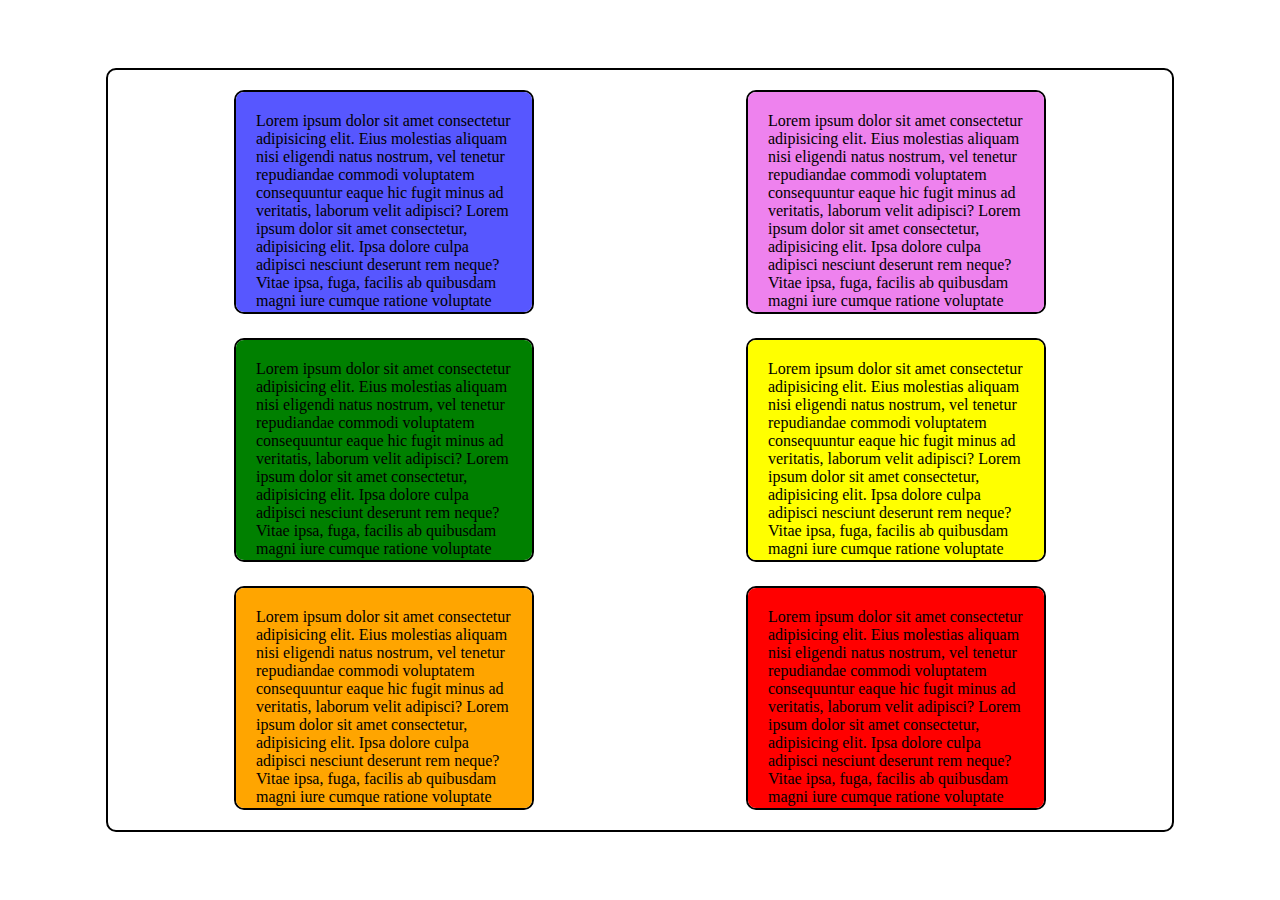
<file: correction/exo n°2/index.html>
<!DOCTYPE html>
<html lang="en">
<head>
    <meta charset="UTF-8">
    <meta http-equiv="X-UA-Compatible" content="IE=edge">
    <meta name="viewport" content="width=device-width, initial-scale=1.0">
    <link rel="stylesheet" href="style.css">
    <title>Document</title>
</head>
<body>
    <div id="container">
        <div class="paragraphe-block bleu">
            <p>
                Lorem ipsum dolor sit amet consectetur adipisicing elit. Eius molestias aliquam nisi eligendi natus nostrum, vel tenetur repudiandae commodi voluptatem consequuntur eaque hic fugit minus ad veritatis, laborum velit adipisci? Lorem ipsum dolor sit amet consectetur, adipisicing elit. Ipsa dolore culpa adipisci nesciunt deserunt rem neque? Vitae ipsa, fuga, facilis ab quibusdam magni iure cumque ratione voluptate voluptatum, ad quaerat! Lorem ipsum dolor sit amet consectetur adipisicing elit. Nesciunt omnis corporis aspernatur sint illo facilis recusandae alias, saepe adipisci unde error fugiat repudiandae nostrum, quis earum quia labore, accusantium eaque! Lorem ipsum dolor sit amet consectetur adipisicing elit. Autem dolores officiis, ad nam earum provident dolorem aperiam magnam, quasi voluptatibus expedita dolorum reiciendis temporibus illum quia veritatis ipsam animi maiores?
            </p>
        </div>
        <div class="paragraphe-block vert">
            <p>
                Lorem ipsum dolor sit amet consectetur adipisicing elit. Eius molestias aliquam nisi eligendi natus nostrum, vel tenetur repudiandae commodi voluptatem consequuntur eaque hic fugit minus ad veritatis, laborum velit adipisci? Lorem ipsum dolor sit amet consectetur, adipisicing elit. Ipsa dolore culpa adipisci nesciunt deserunt rem neque? Vitae ipsa, fuga, facilis ab quibusdam magni iure cumque ratione voluptate voluptatum, ad quaerat! Lorem ipsum dolor sit amet consectetur adipisicing elit. Nesciunt omnis corporis aspernatur sint illo facilis recusandae alias, saepe adipisci unde error fugiat repudiandae nostrum, quis earum quia labore, accusantium eaque! Lorem ipsum dolor sit amet consectetur adipisicing elit. Autem dolores officiis, ad nam earum provident dolorem aperiam magnam, quasi voluptatibus expedita dolorum reiciendis temporibus illum quia veritatis ipsam animi maiores?
            </p>
        </div>
        <div class="paragraphe-block orange">
            <p>
                Lorem ipsum dolor sit amet consectetur adipisicing elit. Eius molestias aliquam nisi eligendi natus nostrum, vel tenetur repudiandae commodi voluptatem consequuntur eaque hic fugit minus ad veritatis, laborum velit adipisci? Lorem ipsum dolor sit amet consectetur, adipisicing elit. Ipsa dolore culpa adipisci nesciunt deserunt rem neque? Vitae ipsa, fuga, facilis ab quibusdam magni iure cumque ratione voluptate voluptatum, ad quaerat! Lorem ipsum dolor sit amet consectetur adipisicing elit. Nesciunt omnis corporis aspernatur sint illo facilis recusandae alias, saepe adipisci unde error fugiat repudiandae nostrum, quis earum quia labore, accusantium eaque! Lorem ipsum dolor sit amet consectetur adipisicing elit. Autem dolores officiis, ad nam earum provident dolorem aperiam magnam, quasi voluptatibus expedita dolorum reiciendis temporibus illum quia veritatis ipsam animi maiores?
            </p>
        </div>
        <div class="paragraphe-block violet">
            <p>
                Lorem ipsum dolor sit amet consectetur adipisicing elit. Eius molestias aliquam nisi eligendi natus nostrum, vel tenetur repudiandae commodi voluptatem consequuntur eaque hic fugit minus ad veritatis, laborum velit adipisci? Lorem ipsum dolor sit amet consectetur, adipisicing elit. Ipsa dolore culpa adipisci nesciunt deserunt rem neque? Vitae ipsa, fuga, facilis ab quibusdam magni iure cumque ratione voluptate voluptatum, ad quaerat! Lorem ipsum dolor sit amet consectetur adipisicing elit. Nesciunt omnis corporis aspernatur sint illo facilis recusandae alias, saepe adipisci unde error fugiat repudiandae nostrum, quis earum quia labore, accusantium eaque! Lorem ipsum dolor sit amet consectetur adipisicing elit. Autem dolores officiis, ad nam earum provident dolorem aperiam magnam, quasi voluptatibus expedita dolorum reiciendis temporibus illum quia veritatis ipsam animi maiores?
            </p>
        </div>
        <div class="paragraphe-block jaune">
            <p>
                Lorem ipsum dolor sit amet consectetur adipisicing elit. Eius molestias aliquam nisi eligendi natus nostrum, vel tenetur repudiandae commodi voluptatem consequuntur eaque hic fugit minus ad veritatis, laborum velit adipisci? Lorem ipsum dolor sit amet consectetur, adipisicing elit. Ipsa dolore culpa adipisci nesciunt deserunt rem neque? Vitae ipsa, fuga, facilis ab quibusdam magni iure cumque ratione voluptate voluptatum, ad quaerat! Lorem ipsum dolor sit amet consectetur adipisicing elit. Nesciunt omnis corporis aspernatur sint illo facilis recusandae alias, saepe adipisci unde error fugiat repudiandae nostrum, quis earum quia labore, accusantium eaque! Lorem ipsum dolor sit amet consectetur adipisicing elit. Autem dolores officiis, ad nam earum provident dolorem aperiam magnam, quasi voluptatibus expedita dolorum reiciendis temporibus illum quia veritatis ipsam animi maiores?
            </p>
        </div>
        <div class="paragraphe-block rouge">
            <p>
                Lorem ipsum dolor sit amet consectetur adipisicing elit. Eius molestias aliquam nisi eligendi natus nostrum, vel tenetur repudiandae commodi voluptatem consequuntur eaque hic fugit minus ad veritatis, laborum velit adipisci? Lorem ipsum dolor sit amet consectetur, adipisicing elit. Ipsa dolore culpa adipisci nesciunt deserunt rem neque? Vitae ipsa, fuga, facilis ab quibusdam magni iure cumque ratione voluptate voluptatum, ad quaerat! Lorem ipsum dolor sit amet consectetur adipisicing elit. Nesciunt omnis corporis aspernatur sint illo facilis recusandae alias, saepe adipisci unde error fugiat repudiandae nostrum, quis earum quia labore, accusantium eaque! Lorem ipsum dolor sit amet consectetur adipisicing elit. Autem dolores officiis, ad nam earum provident dolorem aperiam magnam, quasi voluptatibus expedita dolorum reiciendis temporibus illum quia veritatis ipsam animi maiores?
            </p>
        </div>
    </div>
</body>
</html>
</file>
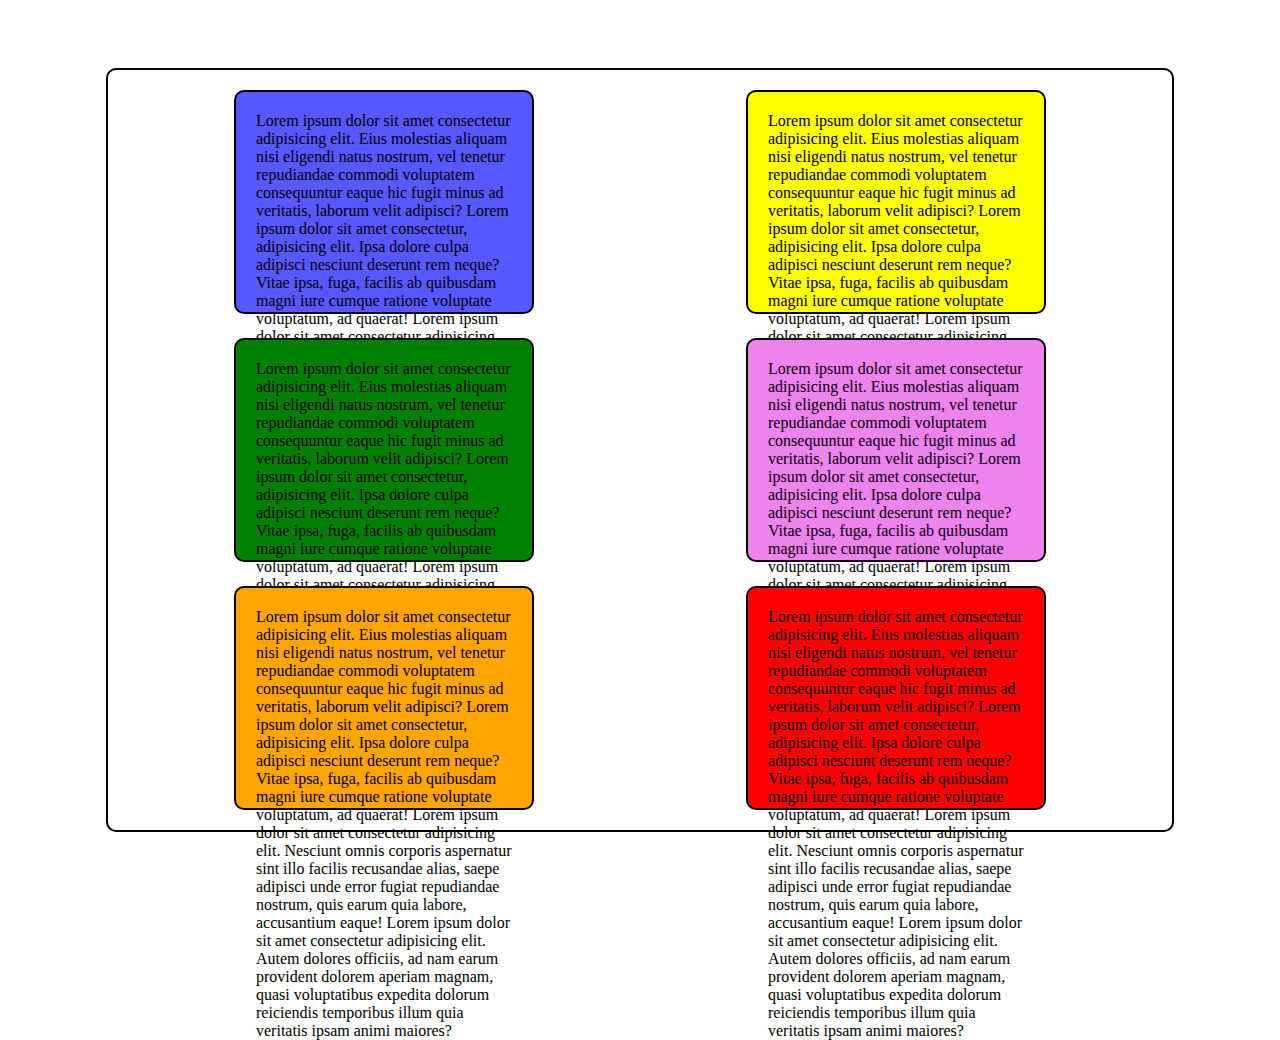
<file: exercice/exo n°2/index.html>
<!DOCTYPE html>
<html lang="en">
<head>
    <meta charset="UTF-8">
    <meta http-equiv="X-UA-Compatible" content="IE=edge">
    <meta name="viewport" content="width=device-width, initial-scale=1.0">
    <link rel="stylesheet" href="style.css">
    <title>Document</title>
</head>
<body>
    <div id="container">
        <div class="paragraphe-block bleu">
            <p>
                Lorem ipsum dolor sit amet consectetur adipisicing elit. Eius molestias aliquam nisi eligendi natus nostrum, vel tenetur repudiandae commodi voluptatem consequuntur eaque hic fugit minus ad veritatis, laborum velit adipisci? Lorem ipsum dolor sit amet consectetur, adipisicing elit. Ipsa dolore culpa adipisci nesciunt deserunt rem neque? Vitae ipsa, fuga, facilis ab quibusdam magni iure cumque ratione voluptate voluptatum, ad quaerat! Lorem ipsum dolor sit amet consectetur adipisicing elit. Nesciunt omnis corporis aspernatur sint illo facilis recusandae alias, saepe adipisci unde error fugiat repudiandae nostrum, quis earum quia labore, accusantium eaque! Lorem ipsum dolor sit amet consectetur adipisicing elit. Autem dolores officiis, ad nam earum provident dolorem aperiam magnam, quasi voluptatibus expedita dolorum reiciendis temporibus illum quia veritatis ipsam animi maiores?
            </p>
        </div>
        <div class="paragraphe-block vert">
            <p>
                Lorem ipsum dolor sit amet consectetur adipisicing elit. Eius molestias aliquam nisi eligendi natus nostrum, vel tenetur repudiandae commodi voluptatem consequuntur eaque hic fugit minus ad veritatis, laborum velit adipisci? Lorem ipsum dolor sit amet consectetur, adipisicing elit. Ipsa dolore culpa adipisci nesciunt deserunt rem neque? Vitae ipsa, fuga, facilis ab quibusdam magni iure cumque ratione voluptate voluptatum, ad quaerat! Lorem ipsum dolor sit amet consectetur adipisicing elit. Nesciunt omnis corporis aspernatur sint illo facilis recusandae alias, saepe adipisci unde error fugiat repudiandae nostrum, quis earum quia labore, accusantium eaque! Lorem ipsum dolor sit amet consectetur adipisicing elit. Autem dolores officiis, ad nam earum provident dolorem aperiam magnam, quasi voluptatibus expedita dolorum reiciendis temporibus illum quia veritatis ipsam animi maiores?
            </p>
        </div>
        <div class="paragraphe-block orange">
            <p>
                Lorem ipsum dolor sit amet consectetur adipisicing elit. Eius molestias aliquam nisi eligendi natus nostrum, vel tenetur repudiandae commodi voluptatem consequuntur eaque hic fugit minus ad veritatis, laborum velit adipisci? Lorem ipsum dolor sit amet consectetur, adipisicing elit. Ipsa dolore culpa adipisci nesciunt deserunt rem neque? Vitae ipsa, fuga, facilis ab quibusdam magni iure cumque ratione voluptate voluptatum, ad quaerat! Lorem ipsum dolor sit amet consectetur adipisicing elit. Nesciunt omnis corporis aspernatur sint illo facilis recusandae alias, saepe adipisci unde error fugiat repudiandae nostrum, quis earum quia labore, accusantium eaque! Lorem ipsum dolor sit amet consectetur adipisicing elit. Autem dolores officiis, ad nam earum provident dolorem aperiam magnam, quasi voluptatibus expedita dolorum reiciendis temporibus illum quia veritatis ipsam animi maiores?
            </p>
        </div>
        <div class="paragraphe-block jaune">
            <p>
                Lorem ipsum dolor sit amet consectetur adipisicing elit. Eius molestias aliquam nisi eligendi natus nostrum, vel tenetur repudiandae commodi voluptatem consequuntur eaque hic fugit minus ad veritatis, laborum velit adipisci? Lorem ipsum dolor sit amet consectetur, adipisicing elit. Ipsa dolore culpa adipisci nesciunt deserunt rem neque? Vitae ipsa, fuga, facilis ab quibusdam magni iure cumque ratione voluptate voluptatum, ad quaerat! Lorem ipsum dolor sit amet consectetur adipisicing elit. Nesciunt omnis corporis aspernatur sint illo facilis recusandae alias, saepe adipisci unde error fugiat repudiandae nostrum, quis earum quia labore, accusantium eaque! Lorem ipsum dolor sit amet consectetur adipisicing elit. Autem dolores officiis, ad nam earum provident dolorem aperiam magnam, quasi voluptatibus expedita dolorum reiciendis temporibus illum quia veritatis ipsam animi maiores?
            </p>
        </div>
        <div class="paragraphe-block violet">
            <p>
                Lorem ipsum dolor sit amet consectetur adipisicing elit. Eius molestias aliquam nisi eligendi natus nostrum, vel tenetur repudiandae commodi voluptatem consequuntur eaque hic fugit minus ad veritatis, laborum velit adipisci? Lorem ipsum dolor sit amet consectetur, adipisicing elit. Ipsa dolore culpa adipisci nesciunt deserunt rem neque? Vitae ipsa, fuga, facilis ab quibusdam magni iure cumque ratione voluptate voluptatum, ad quaerat! Lorem ipsum dolor sit amet consectetur adipisicing elit. Nesciunt omnis corporis aspernatur sint illo facilis recusandae alias, saepe adipisci unde error fugiat repudiandae nostrum, quis earum quia labore, accusantium eaque! Lorem ipsum dolor sit amet consectetur adipisicing elit. Autem dolores officiis, ad nam earum provident dolorem aperiam magnam, quasi voluptatibus expedita dolorum reiciendis temporibus illum quia veritatis ipsam animi maiores?
            </p>
        </div>
        <div class="paragraphe-block rouge">
            <p>
                Lorem ipsum dolor sit amet consectetur adipisicing elit. Eius molestias aliquam nisi eligendi natus nostrum, vel tenetur repudiandae commodi voluptatem consequuntur eaque hic fugit minus ad veritatis, laborum velit adipisci? Lorem ipsum dolor sit amet consectetur, adipisicing elit. Ipsa dolore culpa adipisci nesciunt deserunt rem neque? Vitae ipsa, fuga, facilis ab quibusdam magni iure cumque ratione voluptate voluptatum, ad quaerat! Lorem ipsum dolor sit amet consectetur adipisicing elit. Nesciunt omnis corporis aspernatur sint illo facilis recusandae alias, saepe adipisci unde error fugiat repudiandae nostrum, quis earum quia labore, accusantium eaque! Lorem ipsum dolor sit amet consectetur adipisicing elit. Autem dolores officiis, ad nam earum provident dolorem aperiam magnam, quasi voluptatibus expedita dolorum reiciendis temporibus illum quia veritatis ipsam animi maiores?
            </p>
        </div>
    </div>
</body>
</html>
</file>
<file: correction/exo n°2/style.css>
* {
    margin: 0;
    outline: none;
    transition: 200ms ease-in-out;
}

body {
    width: 100vw;
    height: 100vh;
    display: flex;
    flex-direction: column;
    justify-content: center;
    align-items: center;
}

#container {
    width: 80%;
    height: 80%;
    border: 2px solid black;
    border-radius: 10px;
    padding: 20px;
    display: flex;
    flex-direction: column;
    justify-content: space-between;
    align-items: center;
    flex-wrap: wrap;
}

.paragraphe-block {
    width: 25%;
    height: 25%;
    padding: 20px;
    border: 2px solid black;
    border-radius: 10px;
    overflow: scroll;
}

.bleu {
    background-color: #5757ff;
}

.vert {
    background-color: green;
}

.vert:hover {
    background-color: whitesmoke;
}

.orange {
    background-color: orange;
}

.orange:hover {
    opacity: 0;
}

.jaune {
    background-color: yellow;
}

.violet {
    background-color: violet;
}

.rouge {
    background-color: red;
}

.rouge:hover {
    color: white;
}
</file>
<file: exercice/exo n°2/style.css>
* {
    margin: 0;
    outline: none;
}

body {
    width: 100vw;
    height: 100vh;
    display: flex;
    flex-direction: column;
    justify-content: center;
    align-items: center;
}

#container {
    width: 80%;
    height: 80%;
    border: 2px solid black;
    border-radius: 10px;
    padding: 20px;
    display: flex;
    flex-direction: column;
    justify-content: space-between;
    align-items: center;
    flex-wrap: wrap;
}

.paragraphe-block {
    width: 25%;
    height: 25%;
    padding: 20px;
    border: 2px solid black;
    border-radius: 10px;
    overflow: none;
}

.bleu {
    background-color: #5757ff;
}

.vert {
    background-color: green;
}

.orange {
    background-color: orange;
}

.jaune {
    background-color: yellow;
}

.violet {
    background-color: violet;
}

.rouge {
    background-color: red;
}
</file>
